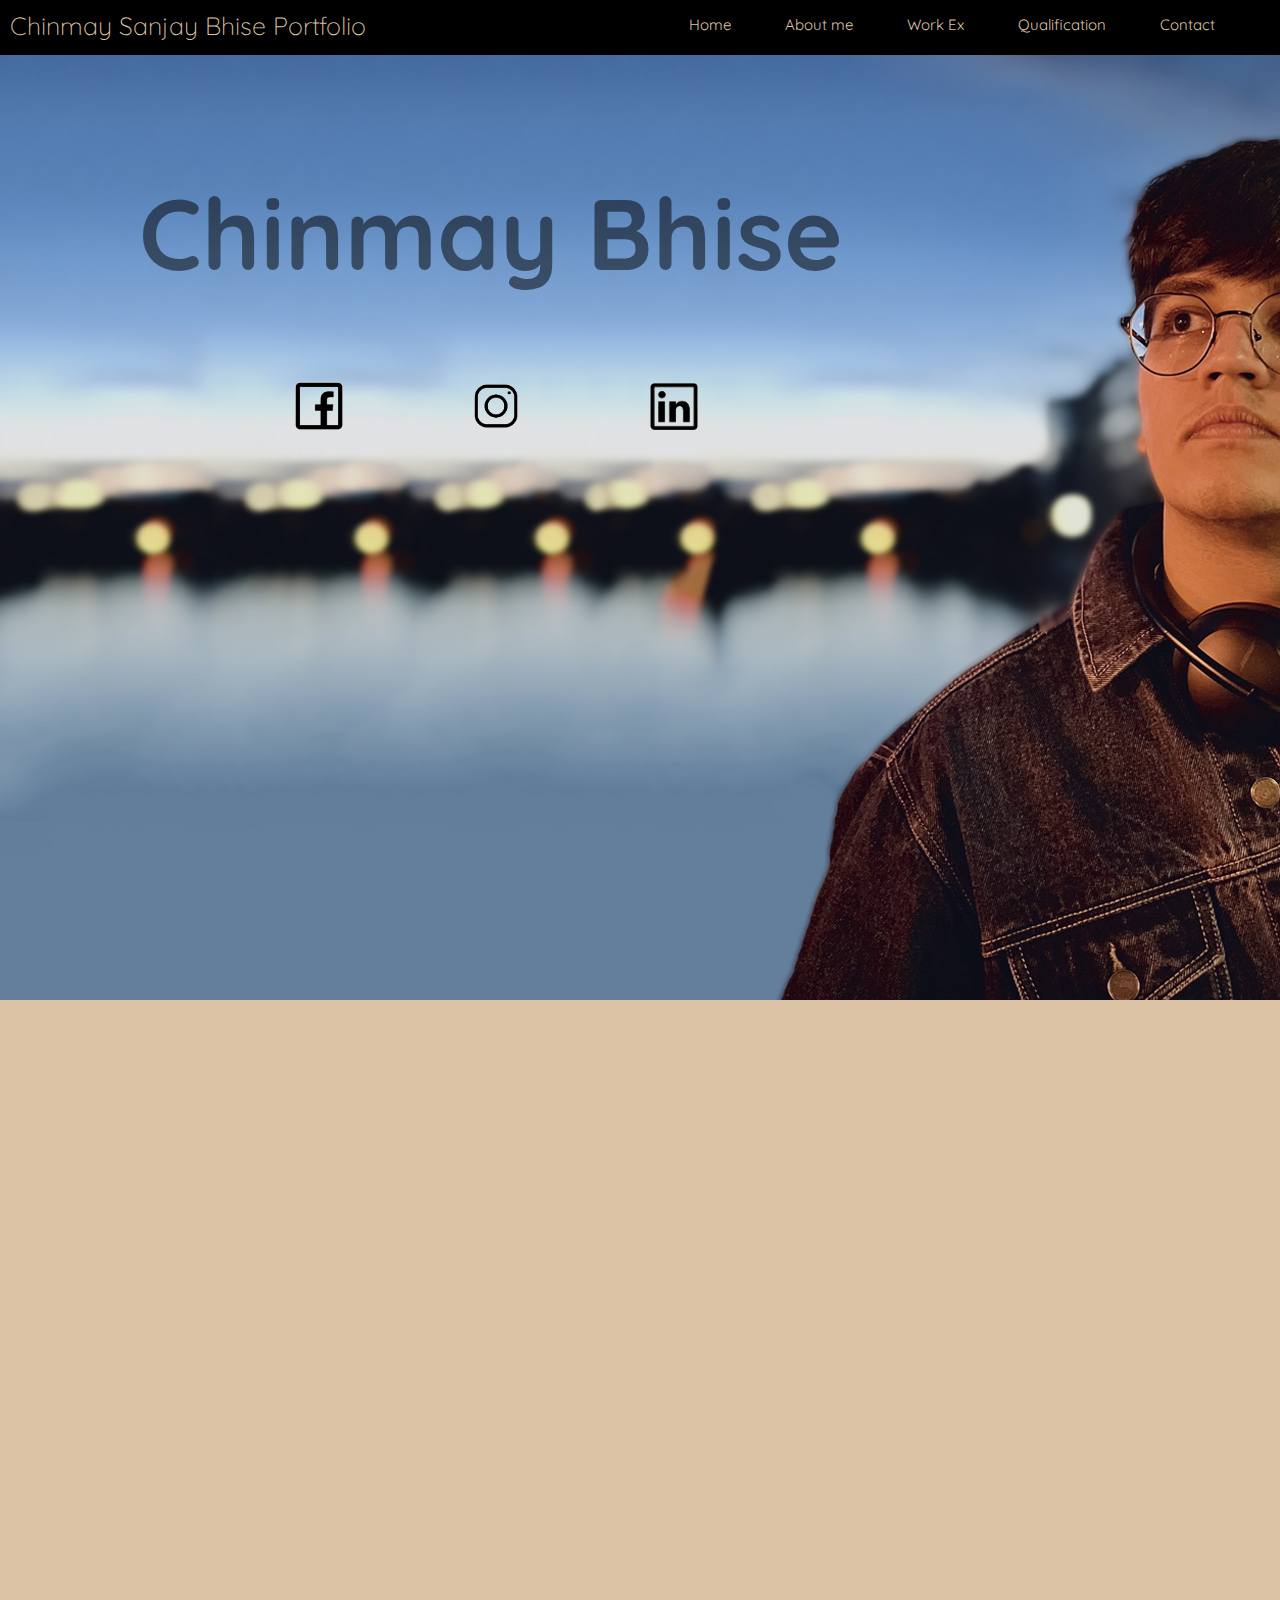
<file: index.html>
<!DOCTYPE html>
<html>
    <head>
        <title>Chinmay Sanjay Bhise Portfolio</title>
        <link rel="preconnect" href="https://fonts.googleapis.com">
        <link rel="preconnect" href="https://fonts.gstatic.com" crossorigin>
        <link href="https://fonts.googleapis.com/css2?family=Quicksand:wght@300;500;700&display=swap" rel="stylesheet">
        <link rel="stylesheet" href="imp/header.css">
        <link rel="stylesheet" href="imp/body.css">
    </head>
    <body  >
        <div class="shareer">
            <div id="homme">
                <p class="welcome">Chinmay Bhise</p>
                <p class="amnamate"> 
                    Automotive Engineer | MBAE Automotive-Management
                    </p>
                <div class="images">
                    <button class="logob">
                        <a href="https://www.facebook.com/chinmay.bhise">
                    <img class="facebook" src="imp/logos/facebook3.png">
                        </a>
                    </button>
                    <button class="logob">
                        <a href="https://www.instagram.com/chinmaybhise_/">
                    <img class="instagram" src="imp/logos/instagram.png">
                </a>
                </button>
                    <button class="logob">
                        <a href="https://www.linkedin.com/in/chinmaysanjaybhise1008/">
                   <img class="linkedin" src="imp/logos/linkedin.png" >
                </a>    
                </button>
                </div>
            </div>
            
        </div>
        <div id="aboutme" class="abouting ">
        <div  class="aboutme from-bottom">
            <div class="aboutcontent">
                <div class="withimg">
                <div>
                    <img class="aboutimg" src="imp/photos/IMG_2371.jpg">
                </div>
                <div class="sal">
                <p class="salam"> Hey. What's up? Hello!</p>
                <p>I'm Chinmay Bhise - an  <strong> automobile engineer </strong>and now an <strong> MBAE - Automotive Management </strong>graduate. 
                    Vehicles have always fascinated me, ever since I was a child. 
                    Later, this fascination developed into a passion, and I went to pursue my career in the field of automobiles. 
                    As I worked in this industry I developed interest in operations and product management. 
                    As a life-long learner, I take pride in keeping up with continuous changes and developments in this industry. 
                    You can read more about my <a class="present" href="#workme">current experience</a> and <a class="present" href="#educateme">qualifications</a> below.</p>
                </div>
            </div>
                    <div class="vis">
                    <p class="vision">My Vision</p>
                    <p class="ion">I believe in a sustainable future. 
                        The transport sector has been one of the highest contributors of global pollution in the past few years. 
                        The way to change this is introducing newer mobility solutions, reducing the number of cars per person should be the goal in the coming few years. 
                        I want to work in an environment that promotes a sustainable and innovative future.</p>
                    </div>
                </div>
            </div>
        </div>
        <div id="workme" class="working">
            <div class="workme from-bottom">
                <p class="work">Work Experience</p>
                <div class="workcontent">
                        <div class="timedeg">
                            <div id="presentwork" class="time">Since 01/2021</div>
                            <div class="degree">Werkstudent Quality Control</div>
                            <div></div>
                            <div class="uni">Voi Scooters Technology Gmbh, Berlin</div>
                            <div></div>
                            <div class="special">
                                Business Sector: Micromobility Servicing
                                <div class="special2">
                                <li>Diagnosing and quality inspection of scooters and e-bikes</li>
                                <li>Handling scooter shipments while upgrading the existing fleet</li>
                                <li>Scheduling maintenance tasks on the Fleet Management Software</li>
                                <li>Coordinating with drivers and in-field operations team to manage the incoming and to be deployed scooters</li>
                                <li>Handling vehicle registration task in a specific city once a year</li>
                                <li>Providing reports to the warehouse manager on tools and parts inventory, daily repairs and fleet deployed</li>
                                <li>Quality inspection of newly developed models and prototypes according to the German scooter/ e-bike road requirements</li>
                            </div>
                            </div>
                        </div>
                        <div class="timedeg">
                            <div class="time">03/2018 - 05/2019</div>
                            <div class="degree">Operations Manager</div>
                            <div></div>
                            <div class="uni">Cognitive Cog Pvt. Ltd., Mumbai (India)</div>
                            <div></div>
                            <div class="special">
                                Business sector: Automotive Aftersales
                                <div class="special2">
                                <li>Negotiate contracts to manage the service and maintenance of car fleets</li>
                                <li>Develop a project roadmap along with the Marketing and IT Team to continuously develop the MCG website and application</li>
                                <li>Maintain a strategic partnership with the Mumbai car dealer association (B2B).</li>
                                <li>Execute marketing events for the launch and promotion of the newer verticals across the Mumbai Metropolitan region with proper capacity and capability planning</li>
                                <li>Manage vendor relationships and identify problems for vendors</li>
                                <li>Manage a team of 20 employees and offer feedback to continuously improve the operation team's motivation index</li>
                                <li>Support the business development team in building strategic partnerships to optimize the inventory resources to drive revenue growth in focused markets</li>
                                <li>Conduct meetings focussing on fact-based discussions and planning throughout the organization to develop a quarterly plan</li>
                            </div>
                            </div>
                        </div>
                        <div class="timedeg">
                            <div class="time">08/2017 - 03/2018</div>
                            <div class="degree">Operations Executive</div>
                            <div></div>
                            <div class="uni">Cognitive Cog Pvt. Ltd., Mumbai (India)</div>
                            <div></div>
                            <div class="special">
                                Business sector: Automotive Aftersales
                                <div class="special2">
                                <li>Onboard various automotive service providers in Mumbai on the MCG portal</li>
                                <li>Handle customer orders in the South Mumbai region (B2C)</li>
                                <li>Produced car service and maintenance manual for the vehicle mechanics to follow</li>
                                <li>Support the IT Team by providing and analysing the vendor performance data</li>
                                <li>Collect the inventory data from vendors and map it using SQL</li>
                                <li>Process automotive queries and manage customer database using CRM Tools</li>
                            </div>
                            </div>
                        </div>
            </div>
            </div>
        </div>
            <div id="educateme" class="educating">
                <div class="educateme from-bottom">
                    <p class="educate">Qualification</p>
                    <div class="educationcontent">
                        <div class="subquali">Education</div>
                        <div class="timedeg">
                            <div class="time">Since 10/2019</div>
                            <div class="degree">Masters in Business Administration and Engineering</div>
                            <div></div>
                            <div class="uni">Hochschule für Technik und Wirtschaft</div>
                            <div></div>
                            <div class="special">
                                 Specialisation: Automotive Management
                            </div>
                        </div> 
                        <div class="timedeg">
                            <div class="time">07/2013 – 05/2017</div>
                            <div class="degree">Bachelors in Automobile Engineering</div>
                            <div></div>
                            <div class="uni">Mumbai University, Mumbai (India)</div>
                            <div></div>
                            <div class="special">
                                Final Grade (2,3)
                            </div>
                    </div>
                    <div class="subquali">Professional Training</div>
                    <div class="timedeg">
                        <div class="time">05/2017</div>
                        <div class="degree">Diploma in Mechanical CAD</div>
                        <div></div>
                        <div class="uni">EduCADD- Technical Education Centre, Mumbai (India)</div>
                        <div></div>
                        <div class="special">
                             Designing and Analysis on AutoCadd, SolidWorks, and Ansys
                        </div>
                    </div>
                    <div class="timedeg">
                        <div class="time">08/2014</div>
                        <div class="degree">Arduino-Workshop</div>
                        <div></div>
                        <div class="uni">Mumbai University, Mumbai (India)</div>
                        <div></div>
                        <div class="special">
                             Attended an Arduino workshop focused on building robots using the Arduino platform, including programming in C++ and using sensors and actuators.
                        </div>
                    </div> 

                    <div class="subquali">Skills</div>
                    <div class="timedeg">
                        <div class="time">Languages</div>
                        <div class="special">
                                <li>German - Proficient</li>
                                <li>English - Native</li>
                                <li>Hindi - Native</li>
                                <li>Marathi - Mother Tongue</li>
                        </div>
                    </div>
                    <div class="timedeg">
                        <div class="time">Software</div>
                        <div class="special">
                                <li>SAP HANA</li>
                                <li>MS Office (MS Word, Excel, Powerpoint)</li>
                                <li>2D Design: AutoCAD with AutoDesk Certification</li>
                                <li>3D Design: SolidWorks, ProE</li>
                                <li>Analysis: Ansys, SolidWorks</li>
                        </div>
                    </div>
                    <div class="subquali">Additional Information</div>
                    <div class="timedeg">
                        <div class="time">Master Thesis</div>
                        <div class="special">
                                Comparative Analysis of WTW Emissions of Electric Vehicles in Germany
                        </div>
                    </div>
                    <div class="timedeg">
                        <div class="time">Bachelor Thesis</div>
                        <div class="special">
                            Design and Fabrication of an All Terrain Vehicle
                            <div class="desc">
                                <div class="special2">
                            <li>Worked as the group leader as well as an active member to design and analyse the 3d Model</li>
                            <li>Built an All-Terrain Vehicle by adapting various mechanical processes and techniques</li>
                        </div>
                        </div>
                        </div>
                    </div>
                </div>
                </div>
            </div>
        <div id="contactme" class="contacting">
        <div class="contactme from-bottom">
            <p class="contact">Contact</p>
                <div class="contactcontent">
                    <div class="contactpravachan">
                        <p class="reachout">
                            Want to reach out? Feel free to use this form, or email me directly and I'll be happy to get back in touch soon as I can. Be sure to include how I may be of help or why you would like to connect.
                        </p>
                        <p class="ep">
                            Email: chinmaybhise10@gmail.com
                        </p>
                    </div>
                    <div>
                    <form action="thankyou.html" method="post">
                    <div class="namee2"> 
                        <div>
                        <label for="fname">First Name</label>
                        <input type="text" id="fname" name="firstname">
                        </div>
                        <div class="namee">First Name</div>
                    </div>
                    <div class="namee2">
                        <div>
                        <label for="lname">Last Name</label>
                        <input type="text" id="lname" name="lastname">
                        </div>
                        <div class="namee">Last Name</div>
                    </div>
                    <div class="namee2">
                        <div>
                        <label for="ename">Email Name</label>
                        <input type="text" id="ename" name="emailname" >
                        </div>
                        <div class="namee">Email Address</div>
                    </div>
                    <div class="namee2">
                        <div>
                        <label for="cname">Company Name</label>
                        <input type="text" id="cname" name="companyname" >
                        </div>
                        <div class="namee">Company name</div>
                    </div>
                    <div class="namee2">
                        <div>
                        <label for="subject">Subject</label>
                        <textarea id="subject" name="subject"  style="height:200px"></textarea>
                        </div>
                        <div class="namee">Message</div>
                    </div>
                        <input type="submit" value="Submit">
                    </form>
                    </div>
                    
                </div>
        </div>
        </div>
        <div class="header">
            <div  class="lefthead">
                Chinmay Sanjay Bhise Portfolio
            </div>
            <div class="righthead">
                <a class="homeb"  href="#homme">
                    Home
                </a>
                <a
                class="aboutb" href="#aboutme">
                    About me
                 </a>
                 <a
                class="workb" href="#workme">
                    Work Ex
                 </a>
                 <a
                class="edub" href="#educateme">
                    Qualification
                 </a>
                <a class="contactb" href="#contactme">
                    Contact
                </a>
            </div>
        </div>
        <script src="imp/js/observers.js"></script>
    </body>
</html>
</file>
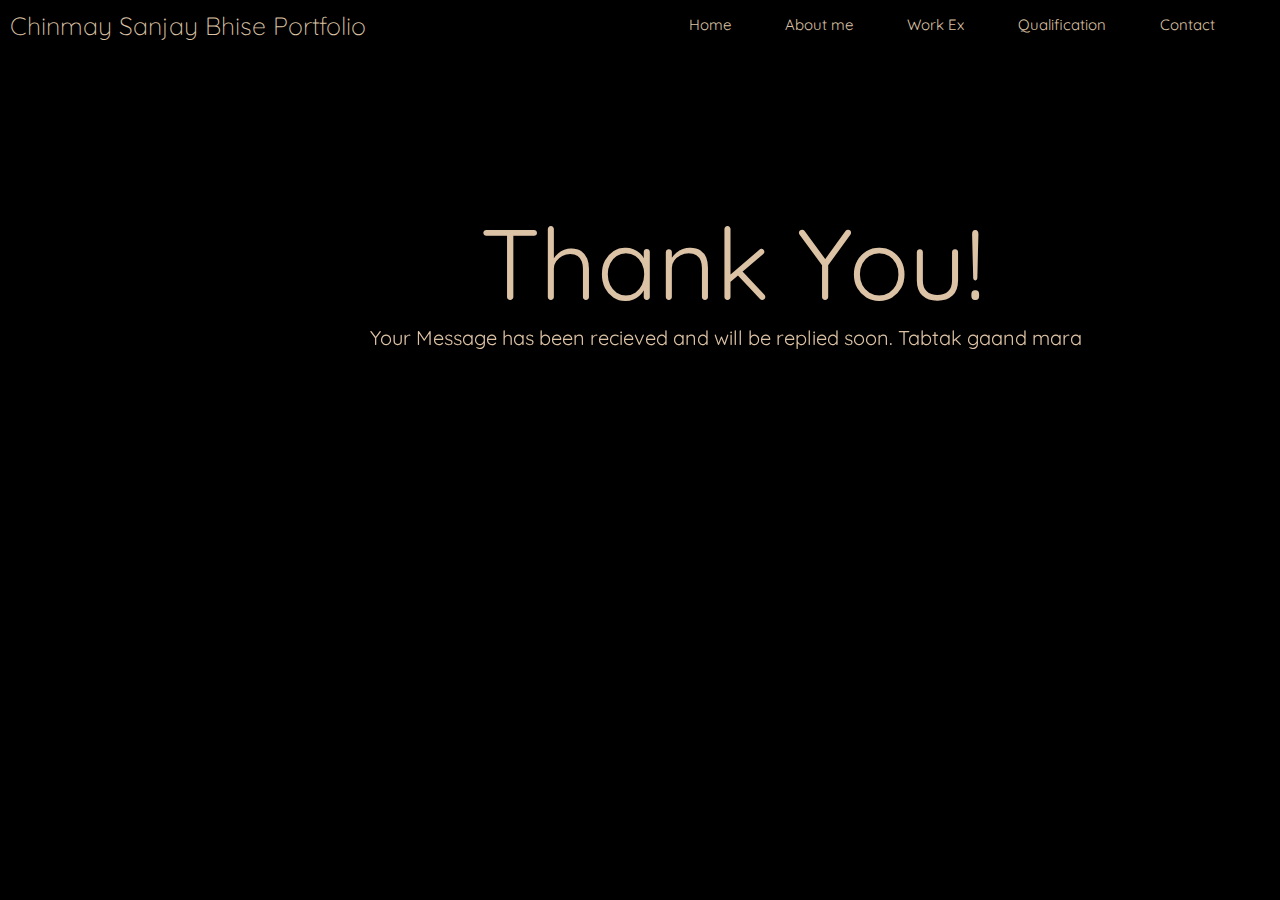
<file: thankyou.html>
<!DOCTYPE html>
<html>
    <head>
        <title>Chinmay Sanjay Bhise Portfolio</title>
        <link rel="preconnect" href="https://fonts.googleapis.com">
        <link rel="preconnect" href="https://fonts.gstatic.com" crossorigin>
        <link href="https://fonts.googleapis.com/css2?family=Quicksand:wght@300;500;700&display=swap" rel="stylesheet">
        <link rel="stylesheet" href="imp/header.css">
        <link rel="stylesheet" href="imp/body.css">
    </head>
    <body>
        <div>
            <div class="thankyou">
            Thank You!
            </div>
            <div class="messageforyou">
            Your Message has been recieved and will be replied soon. Tabtak gaand mara
            </div>
            <div class="images2">
                <button class="logob">
                    <a href="https://www.facebook.com/chinmay.bhise">
                <img class="facebook" src="imp/logos/facebook3.png">
                    </a>
                </button>
                <button class="logob">
                    <a href="https://www.instagram.com/chinmaybhise_/">
                <img class="instagram" src="imp/logos/instagram.png">
            </a>
            </button>
                <button class="logob">
                    <a href="https://www.linkedin.com/in/chinmaysanjaybhise1008/">
               <img class="linkedin" src="imp/logos/linkedin.png" >
            </a>    
            </button>
            </div>
        </div>
        <div class="header">
            <div  class="lefthead">
                Chinmay Sanjay Bhise Portfolio
            </div>
            <div class="righthead">
                <a class="homeb"  href="webpage.html#homme">
                    Home
                </a>
                <a
                class="aboutb" href="webpage.html#aboutme">
                    About me
                 </a>
                 <a
                class="workb" href="webpage.html#workme">
                    Work Ex
                 </a>
                 <a
                class="edub" href="webpage.html#educateme">
                    Qualification
                 </a>
                <a class="contactb" href="webpage.html#contactme">
                    Contact
                </a>
            </div>
        </div>
    </body>
</html>
</file>
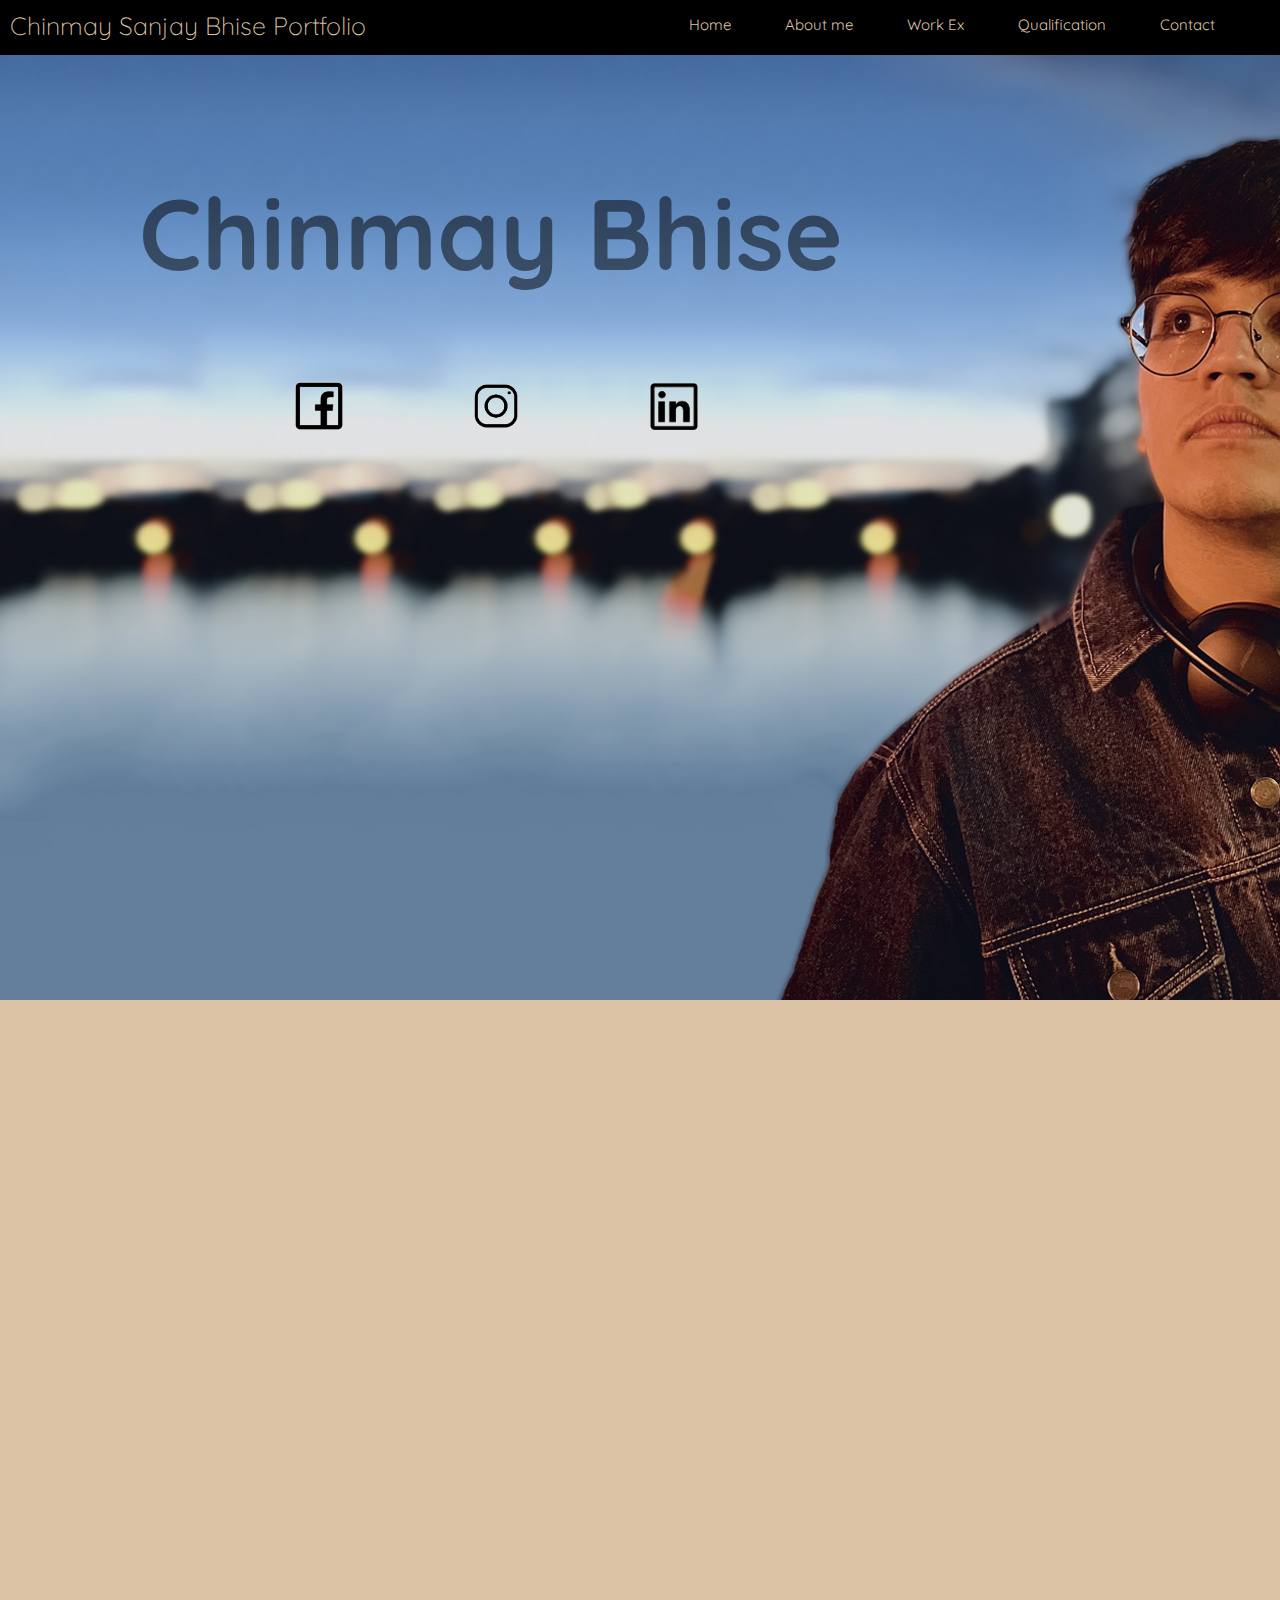
<file: webpage.html>
<!DOCTYPE html>
<html>
    <head>
        <title>Chinmay Sanjay Bhise Portfolio</title>
        <link rel="preconnect" href="https://fonts.googleapis.com">
        <link rel="preconnect" href="https://fonts.gstatic.com" crossorigin>
        <link href="https://fonts.googleapis.com/css2?family=Quicksand:wght@300;500;700&display=swap" rel="stylesheet">
        <link rel="stylesheet" href="imp/header.css">
        <link rel="stylesheet" href="imp/body.css">
    </head>
    <body  >
        <div class="shareer">
            <div id="homme">
                <p class="welcome">Chinmay Bhise</p>
                <p class="amnamate"> 
                    Automotive Engineer | MBAE Automotive-Management
                    </p>
                <div class="images">
                    <button class="logob">
                        <a href="https://www.facebook.com/chinmay.bhise">
                    <img class="facebook" src="imp/logos/facebook3.png">
                        </a>
                    </button>
                    <button class="logob">
                        <a href="https://www.instagram.com/chinmaybhise_/">
                    <img class="instagram" src="imp/logos/instagram.png">
                </a>
                </button>
                    <button class="logob">
                        <a href="https://www.linkedin.com/in/chinmaysanjaybhise1008/">
                   <img class="linkedin" src="imp/logos/linkedin.png" >
                </a>    
                </button>
                </div>
            </div>
            
        </div>
        <div id="aboutme" class="abouting ">
        <div  class="aboutme from-bottom">
            <div class="aboutcontent">
                <div class="withimg">
                <div>
                    <img class="aboutimg" src="imp/photos/IMG_2371.jpg">
                </div>
                <div class="sal">
                <p class="salam"> Hey. What's up? Hello!</p>
                <p>I'm Chinmay Bhise - an  <strong> automobile engineer </strong>and now an <strong> MBAE - Automotive Management </strong>graduate. 
                    Vehicles have always fascinated me, ever since I was a child. 
                    Later, this fascination developed into a passion, and I went to pursue my career in the field of automobiles. 
                    As I worked in this industry I developed interest in operations and product management. 
                    As a life-long learner, I take pride in keeping up with continuous changes and developments in this industry. 
                    You can read more about my <a class="present" href="#workme">current experience</a> and <a class="present" href="#educateme">qualifications</a> below.</p>
                </div>
            </div>
                    <div class="vis">
                    <p class="vision">My Vision</p>
                    <p class="ion">I believe in a sustainable future. 
                        The transport sector has been one of the highest contributors of global pollution in the past few years. 
                        The way to change this is introducing newer mobility solutions, reducing the number of cars per person should be the goal in the coming few years. 
                        I want to work in an environment that promotes a sustainable and innovative future.</p>
                    </div>
                </div>
            </div>
        </div>
        <div id="workme" class="working">
            <div class="workme from-bottom">
                <p class="work">Work Experience</p>
                <div class="workcontent">
                        <div class="timedeg">
                            <div id="presentwork" class="time">Since 01/2021</div>
                            <div class="degree">Werkstudent Quality Control</div>
                            <div></div>
                            <div class="uni">Voi Scooters Technology Gmbh, Berlin</div>
                            <div></div>
                            <div class="special">
                                Business Sector: Micromobility Servicing
                                <div class="special2">
                                <li>Diagnosing and quality inspection of scooters and e-bikes</li>
                                <li>Handling scooter shipments while upgrading the existing fleet</li>
                                <li>Scheduling maintenance tasks on the Fleet Management Software</li>
                                <li>Coordinating with drivers and in-field operations team to manage the incoming and to be deployed scooters</li>
                                <li>Handling vehicle registration task in a specific city once a year</li>
                                <li>Providing reports to the warehouse manager on tools and parts inventory, daily repairs and fleet deployed</li>
                                <li>Quality inspection of newly developed models and prototypes according to the German scooter/ e-bike road requirements</li>
                            </div>
                            </div>
                        </div>
                        <div class="timedeg">
                            <div class="time">03/2018 - 05/2019</div>
                            <div class="degree">Operations Manager</div>
                            <div></div>
                            <div class="uni">Cognitive Cog Pvt. Ltd., Mumbai (India)</div>
                            <div></div>
                            <div class="special">
                                Business sector: Automotive Aftersales
                                <div class="special2">
                                <li>Negotiate contracts to manage the service and maintenance of car fleets</li>
                                <li>Develop a project roadmap along with the Marketing and IT Team to continuously develop the MCG website and application</li>
                                <li>Maintain a strategic partnership with the Mumbai car dealer association (B2B).</li>
                                <li>Execute marketing events for the launch and promotion of the newer verticals across the Mumbai Metropolitan region with proper capacity and capability planning</li>
                                <li>Manage vendor relationships and identify problems for vendors</li>
                                <li>Manage a team of 20 employees and offer feedback to continuously improve the operation team's motivation index</li>
                                <li>Support the business development team in building strategic partnerships to optimize the inventory resources to drive revenue growth in focused markets</li>
                                <li>Conduct meetings focussing on fact-based discussions and planning throughout the organization to develop a quarterly plan</li>
                            </div>
                            </div>
                        </div>
                        <div class="timedeg">
                            <div class="time">08/2017 - 03/2018</div>
                            <div class="degree">Operations Executive</div>
                            <div></div>
                            <div class="uni">Cognitive Cog Pvt. Ltd., Mumbai (India)</div>
                            <div></div>
                            <div class="special">
                                Business sector: Automotive Aftersales
                                <div class="special2">
                                <li>Onboard various automotive service providers in Mumbai on the MCG portal</li>
                                <li>Handle customer orders in the South Mumbai region (B2C)</li>
                                <li>Produced car service and maintenance manual for the vehicle mechanics to follow</li>
                                <li>Support the IT Team by providing and analysing the vendor performance data</li>
                                <li>Collect the inventory data from vendors and map it using SQL</li>
                                <li>Process automotive queries and manage customer database using CRM Tools</li>
                            </div>
                            </div>
                        </div>
            </div>
            </div>
        </div>
            <div id="educateme" class="educating">
                <div class="educateme from-bottom">
                    <p class="educate">Qualification</p>
                    <div class="educationcontent">
                        <div class="subquali">Education</div>
                        <div class="timedeg">
                            <div class="time">Since 10/2019</div>
                            <div class="degree">Masters in Business Administration and Engineering</div>
                            <div></div>
                            <div class="uni">Hochschule für Technik und Wirtschaft</div>
                            <div></div>
                            <div class="special">
                                 Specialisation: Automotive Management with andu gundu thanda pani bohot sara lendup daalo.
                                aur bhi lendup daalo bc. lendup pav lendup lendup paaaav.
                            </div>
                        </div> 
                        <div class="timedeg">
                            <div class="time">07/2013 – 05/2017</div>
                            <div class="degree">Bachelors in Automobile Engineering</div>
                            <div></div>
                            <div class="uni">Mumbai University, Mumbai (India)</div>
                            <div></div>
                            <div class="special">
                                Final Grade (2,3) with andu gundu thanda pani bohot sara lendup daalo.
                                aur bhi lendup daalo bc. lendup pav lendup lendup paaaav.
                            </div>
                    </div>
                    <div class="subquali">Professional Training</div>
                    <div class="timedeg">
                        <div class="time">05/2017</div>
                        <div class="degree">Diploma in Mechanical CAD</div>
                        <div></div>
                        <div class="uni">EduCADD- Technical Education Centre, Mumbai (India)</div>
                        <div></div>
                        <div class="special">
                             lendup with andu gundu thanda pani bohot sara lendup daalo.
                            aur bhi lendup daalo bc. lendup pav lendup lendup paaaav.
                        </div>
                    </div>
                    <div class="timedeg">
                        <div class="time">08/2014</div>
                        <div class="degree">Arduino-Workshop</div>
                        <div></div>
                        <div class="uni">Mumbai University, Mumbai (India)</div>
                        <div></div>
                        <div class="special">
                             lendup with andu gundu thanda pani bohot sara lendup daalo.
                            aur bhi lendup daalo bc. lendup pav lendup lendup paaaav.
                        </div>
                    </div> 

                    <div class="subquali">Skills</div>
                    <div class="timedeg">
                        <div class="time">Languages</div>
                        <div class="special">
                                <li>German - Proficient</li>
                                <li>English - Native</li>
                                <li>Hindi - Native</li>
                                <li>Marathi - Mother Tongue</li>
                        </div>
                    </div>
                    <div class="timedeg">
                        <div class="time">Software</div>
                        <div class="special">
                                <li>SAP HANA</li>
                                <li>MS Office (MS Word, Excel, Powerpoint)</li>
                                <li>2D Design: AutoCAD with AutoDesk Certification</li>
                                <li>3D Design: SolidWorks, ProE</li>
                                <li>Analysis: Ansys, SolidWorks</li>
                        </div>
                    </div>
                    <div class="subquali">Additional Information</div>
                    <div class="timedeg">
                        <div class="time">Master Thesis</div>
                        <div class="special">
                                Comparative Analysis of WTW Emissions of Electric Vehicles in Germany
                        </div>
                    </div>
                    <div class="timedeg">
                        <div class="time">Bachelor Thesis</div>
                        <div class="special">
                            Design and Fabrication of an All Terrain Vehicle
                            <div class="desc">
                                <div class="special2">
                            <li>Worked as the group leader as well as an active member to design and analyse the 3d Model</li>
                            <li>Built an All-Terrain Vehicle by adapting various mechanical processes and techniques</li>
                        </div>
                        </div>
                        </div>
                    </div>
                </div>
                </div>
            </div>
        <div id="contactme" class="contacting">
        <div class="contactme from-bottom">
            <p class="contact">Contact</p>
                <div class="contactcontent">
                    <div class="contactpravachan">
                        <p class="reachout">
                            Want to reach out? Feel free to use this form, or email me directly and I'll be happy to get back in touch soon as I can. Be sure to include how I may be of help or why you would like to connect.
                        </p>
                        <p class="ep">
                            Email: chinmaybhise10@gmail.com
                        </p>
                    </div>
                    <div>
                    <form action="thankyou.html" method="post">
                    <div class="namee2"> 
                        <div>
                        <label for="fname">First Name</label>
                        <input type="text" id="fname" name="firstname">
                        </div>
                        <div class="namee">First Name</div>
                    </div>
                    <div class="namee2">
                        <div>
                        <label for="lname">Last Name</label>
                        <input type="text" id="lname" name="lastname">
                        </div>
                        <div class="namee">Last Name</div>
                    </div>
                    <div class="namee2">
                        <div>
                        <label for="ename">Email Name</label>
                        <input type="text" id="ename" name="emailname" >
                        </div>
                        <div class="namee">Email Address</div>
                    </div>
                    <div class="namee2">
                        <div>
                        <label for="cname">Company Name</label>
                        <input type="text" id="cname" name="companyname" >
                        </div>
                        <div class="namee">Company name</div>
                    </div>
                    <div class="namee2">
                        <div>
                        <label for="subject">Subject</label>
                        <textarea id="subject" name="subject"  style="height:200px"></textarea>
                        </div>
                        <div class="namee">Message</div>
                    </div>
                        <input type="submit" value="Submit">
                    </form>
                    </div>
                    
                </div>
        </div>
        </div>
        <div class="header">
            <div  class="lefthead">
                Chinmay Sanjay Bhise Portfolio
            </div>
            <div class="righthead">
                <a class="homeb"  href="#homme">
                    Home
                </a>
                <a
                class="aboutb" href="#aboutme">
                    About me
                 </a>
                 <a
                class="workb" href="#workme">
                    Work Ex
                 </a>
                 <a
                class="edub" href="#educateme">
                    Qualification
                 </a>
                <a class="contactb" href="#contactme">
                    Contact
                </a>
            </div>
        </div>
        <script src="imp/js/observers.js"></script>
    </body>
</html>
</file>
<file: imp/header.css>
.header {
    height: 55px;
    display: flex;
    flex-direction: row;
    justify-content: space-between;
    position: fixed;
    top: 0;
    left: 0;
    right: 0;
    background-color: rgb(0, 0, 0);
}
.lefthead {
    color: #DDC3A5;
    font-family: Quicksand, Arial;
    font-size: 25px;
    font-weight: 300;
    padding-top: 10px;
    padding-left: 10px;
    align-items: left;
}
.righthead {
    padding-top: 15px;
    align-items: right;
    padding-right: 40px;
}
.homeb {
    color: #DDC3A5;
    background-color: black;
    padding-right: 25px;
    padding-left: 25px;
    padding-top: 21px;
    padding-bottom: 21px;
    font-family: Quicksand, Arial;
    font-size: 15px;
    cursor: pointer;
    transition: background-color 0.15s;
    scroll-behavior: smooth;
    scroll-margin-top: 1em;

}
.homeb:link { text-decoration: none; }
.homeb:visited { text-decoration: none; }
.homeb:hover {background-color: rgb(43, 43, 43); text-decoration: none; }
.homeb:active { text-decoration: none; }

.aboutb {
    color: #DDC3A5;
    background-color: black;
    padding-top: 21px;
    padding-bottom: 21px;
    padding-right: 25px;
    padding-left: 25px;
    font-family: Quicksand, Arial;
    font-size: 15px;
    cursor: pointer;
    border: 0;
    transition: background-color 0.15s;
    scroll-behavior: smooth;
    scroll-margin-top: 1em;
}
.aboutb:link { text-decoration: none; }
.aboutb:visited { text-decoration: none; }
.aboutb:hover {background-color: rgb(43, 43, 43); text-decoration: none; }
.aboutb:active { text-decoration: none; }

.contactb {
    color: #DDC3A5;
    background-color: black;
    padding-right: 25px;
    padding-left: 25px;
    padding-top: 21px;
    padding-bottom: 21px;
    font-family: Quicksand, Arial;
    font-size: 15px;
    cursor: pointer;
    transition: background-color 0.15s;
    scroll-behavior: smooth;
    scroll-margin-top: 1em;

}
.contactb:link { text-decoration: none; }
.contactb:visited { text-decoration: none; }
.contactb:hover {background-color: rgb(43, 43, 43); text-decoration: none; }
.contactb:active { text-decoration: none; }

.workb {
    color: #DDC3A5;
    background-color: black;
    padding-right: 25px;
    padding-left: 25px;
    padding-top:21px;
    padding-bottom: 21px;
    font-family: Quicksand, Arial;
    font-size: 15px;
    cursor: pointer;
    transition: background-color 0.15s;
    scroll-behavior: smooth;
    scroll-margin-top: 1em;

}
.workb:link { text-decoration: none; }
.workb:visited { text-decoration: none; }
.workb:hover {background-color: rgb(43, 43, 43); text-decoration: none; }
.workb:active { text-decoration: none; }

.edub {
    color: #DDC3A5;
    background-color: black;
    padding-right: 25px;
    padding-left: 25px;
    padding-top: 21px;
    padding-bottom: 21px;
    font-family: Quicksand, Arial;
    font-size: 15px;
    cursor: pointer;
    transition: background-color 0.15s;
    scroll-behavior: smooth;
    scroll-margin-top: 1em;

}
.edub:link { text-decoration: none; }
.edub:visited { text-decoration: none; }
.edub:hover {background-color: rgb(43, 43, 43); text-decoration: none; }
.edub:active { text-decoration: none; }

html {
	scroll-behavior: smooth;
}
@media screen and (prefers-reduced-motion: reduce) {
	html {
		scroll-behavior: auto;
	}
}
</file>
<file: imp/body.css>
body {
    margin: 0;
    background-color: black;
}

p {
    align-content: justify;
}

.shareer {  
    display: grid;
    width: 1519px;
    height: 1000px;
    background-image: url("photos/chinmey.jpg");
    grid-template-columns: 2fr 1fr;
}

@keyframes ltor {
from {opacity: 0;}
to {opacity: 1;}
}


.amnamate {
    margin-top: 10px;
    padding-left: 70px;
    padding-right: 100px;
    padding-bottom: 30px;
    font-size: 20px;
    font-family: Quicksand, Arial;
    font-weight: 300;
    opacity: 0;
    color: rgb(0, 0, 0);
    text-align: center;
    animation-name: ltor;
    animation-duration: 2s;  
    animation-fill-mode: forwards;
}
.welcome {
    padding-top: 70px;
    padding-left: 70px;
    padding-right: 100px;
    margin-bottom: 0;
    font-size: 100px;
    font-family: Quicksand, Arial;
    font-weight: 700;
    opacity: 0.5;
    color: rgb(0, 0, 0);
    text-align: center;
    animation-name: ltor;
    animation-duration: 2s;  
    animation-fill-mode: forwards; 
}
.images {
    mix-blend-mode: darken;
    display: grid;
    grid-template-columns: 1fr 1fr 1fr;
    padding-left: 230px;
    padding-right: 250px;   
}
.images2 {
    mix-blend-mode: hue;
    display: grid;
    grid-template-columns: 1fr 1fr 1fr;
    padding-left: 230px;
    padding-right: 250px;   
}
.facebook {
    height: 50px;
    width: auto;
    cursor: pointer;
    transition: opacity 0.5s;
    opacity: 1;
    animation-name: ltor;
    animation-duration: 2s;  

}
.instagram {
    height: 50px;
    width: auto;
    cursor: pointer;
    transition: opacity 0.5s;
    opacity: 1;
    animation-name: ltor;
    animation-duration: 2s;  
}
.linkedin {
    height: 50px;
    width: auto;
    cursor: pointer;
    transition: opacity 0.5s;
    opacity: 1;
    animation-name: ltor;
    animation-duration: 2s;  
}

.logob {
    border: 0;
}

.facebook:hover {
    opacity: 0.7;
}
.instagram:hover {
    opacity: 0.7;
}
.linkedin:hover {
    opacity: 0.7;
}
.abouting{
    height: 850px;
    width: 1519px;
    background-color:  #DDC3A5;
    
}
.fade-in{
    opacity: 0;
    transition: opacity 250ms ease-in;
}
.fade-in.appear {
    opacity: 1;
}
.sal {
    padding-bottom: 100px;
}
.salam {
    font-size: 30px;
    font-weight: 500;
    margin: 0;
}

.vision {
    font-size: 25px;
    padding-top: 20px;
    font-weight: 500;
}
.vis {
    padding-left: 20px;
    padding-right: 20px;
    background-color: #c1a483;
}
.ion {
    padding-bottom: 20px;
}
.aboutme {
    padding-top: 30px;
    padding-left: 30px;
    padding-right: 30px;
    font-size: 50px;
    font-family: Quicksand, Arial;
    font-weight: 700;
    color: rgb(0, 0, 0);
    margin: 0;
}
.aboutcontent {
    padding-top: 10px;
    padding-left: 100px;
    padding-right: 100px;
    font-size: 20px;
    font-family: Quicksand, Arial;
    font-weight: 300;
    color: rgb(0, 0, 0);
    margin: 0;

    }
.aboutimg {
    width: 250px;
    border-radius: 125px;
} 
.withimg {
    padding-top: 100px;
    display: grid;
    grid-template-columns: 1fr 2fr;
}  
.contacting{
    height: 1000px;
    width: 1519px;
}
.contactme {
    padding-top: 30px;
    padding-left: 30px;
    padding-right: 30px;
    font-size: 50px;
    font-family: Quicksand, Arial;
    font-weight: 700;
    color: white;
}
.contactcontent {
    padding-top: 10px;
    padding-left: 100px;
    padding-right: 100px;
    font-size: 20px;
    font-family: Quicksand, Arial;
    font-weight: 300;
    color: black;
    display: grid;
    grid-template-columns: 1fr 1fr;
}

input[type=text], select, textarea {
    width: 100%; 
    padding: 12px; 
    border: 0;
    background-color: rgb(32, 31, 31);
    border-radius: 4px;
    box-sizing: border-box; 
    margin-top: 0px; 
    margin-bottom: 16px; 
    resize: vertical 
  }
  
  input[type=submit] {
    background-color: #DDC3A5;
    color: black;
    padding: 12px 20px;
    border: none;
    border-radius: 4px;
    cursor: pointer;
  }
  
  input[type=submit]:hover {
    background-color: #c1a483;
  }

.contactpravachan {
    color: white;
    padding-right: 50px;
}
.reachout {
    padding-top: 100px;
}
.ep {
    font-size: 18px;
}

.namee {
    color: white;
    padding-top: 30px;
    padding-left: 30px;
    font-size: 17px;
    font-weight: 500;
}
.namee2 {
    display: grid;
    grid-template-columns: 2.5fr 1fr;
}
.educating{
    height: 1900px;
    width: 1519px;
    background-color:  #DDC3A5;
}
.educateme {
    padding-top: 30px;
    padding-left: 30px;
    padding-right: 30px;
    font-size: 50px;
    font-family: Quicksand, Arial;
    font-weight: 700;
    color: rgb(0, 0, 0);
}
.educationcontent {
    padding-top: 10px;
    padding-left: 100px;
    padding-right: 100px;
    font-size: 20px;
    font-family: Quicksand, Arial;
    font-weight: 300;
    color: rgb(0, 0, 0);
}
.timedeg {
    display: grid;
    grid-template-columns: 1fr 1fr;
}
.time {
    padding-left: 50px;
    font-weight: 500;
}
.degree {
    align-items: right;
    padding-right: 50px;
    font-weight: 700;
}
.uni {
    align-items: right;
    padding-right: 50px;
    font-weight: 500;
    font-size: 15px;
    padding-bottom: 10px;
}


.special2 {
    padding-bottom: 10px;
    font-weight: 300;
    padding-bottom: 50px;
    padding-left: 30px;
    text-indent: -1.4em;
}
.special {
    padding-bottom: 10px;
    font-weight: 300;
    padding-bottom: 50px;
}
.subquali {
    font-size: 30px;
    font-weight: 700;
    padding-bottom: 50px;
}
.desc {
    font-size: 20px;
}

.working{
    height: 1700px;
    width: 1519px;
}
.workme {
    padding-top: 30px;
    padding-left: 30px;
    padding-right: 30px;
    font-size: 50px;
    font-family: Quicksand, Arial;
    font-weight: 700;
    color: white;
}
.workcontent {
    padding-top: 10px;
    padding-left: 100px;
    padding-right: 100px;
    font-size: 20px;
    font-family: Quicksand, Arial;
    font-weight: 300;
    color: white;
}

.present {
    cursor: pointer;
}
.present:link { text-decoration: none; }
.present:visited { text-decoration: none; }
.present:hover { text-decoration: none; }
.present:active { text-decoration: none; }

.work {
    padding-left: 80px;
}
.educate {
    padding-left: 80px;
}
.contact {
    padding-left: 80px;
}

  .from-bottom {
    -webkit-transform: translateY(300px);
    transform: translateY(300px);
  }
  
  .from-bottom {
    transition: opacity 350ms ease-in, -webkit-transform 400ms ease-in;
    transition: opacity 350ms ease-in, transform 400ms ease-in;
    transition: opacity 350ms ease-in, transform 400ms ease-in,
      -webkit-transform 400ms ease-in;
    opacity: 0;
  }
  
  .from-bottom.appear {
    -webkit-transform: translateY(0);
    transform: translateY(0);
    opacity: 1;
  }

  .thankyou {
    padding-top: 200px;
    display: block;
    font-size: 100px;
    padding-left: 480px;
    color: #DDC3A5;
    font-family: Quicksand, Arial;
  }
  .messageforyou {
    display:block;
    padding-left: 370px;
    font-size: 20px;
    align-items: center;
    color: #DDC3A5;
    font-family: Quicksand, Arial;

  }
</file>
